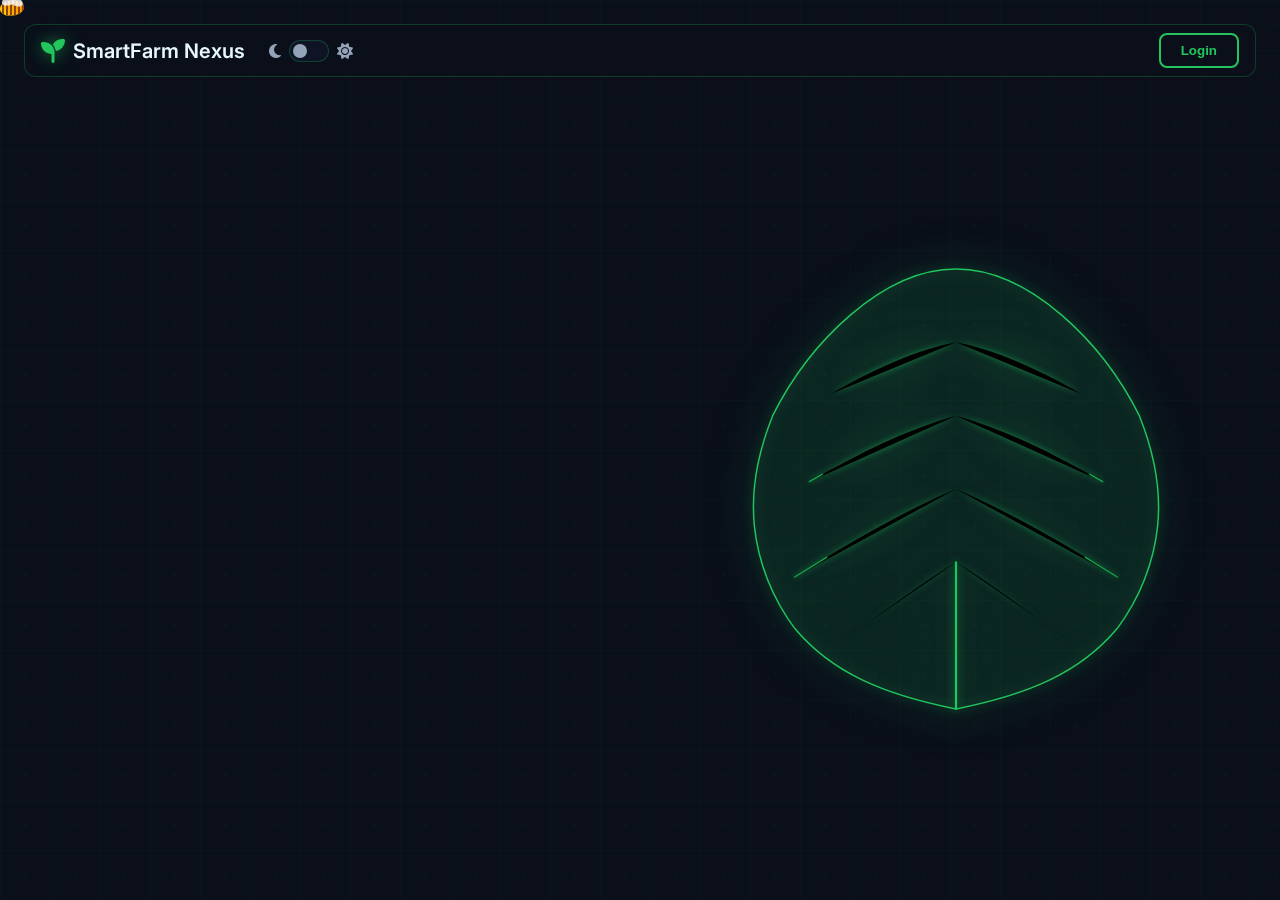
<file: frontend/index.html>
<!DOCTYPE html>
<html lang="en" data-theme="dark">
<head>
    <meta charset="UTF-8">
    <meta name="viewport" content="width=device-width, initial-scale=1.0">
    <title>SmartFarm Nexus | Bio-Symmetric Interface</title>

    <link rel="preconnect" href="https://fonts.googleapis.com">
    <link rel="preconnect" href="https://fonts.gstatic.com" crossorigin>
    <link href="https://fonts.googleapis.com/css2?family=Inter:wght@400;500;600;700&display=swap" rel="stylesheet">

    <link rel="stylesheet" href="https://cdnjs.cloudflare.com/ajax/libs/font-awesome/6.2.0/css/all.min.css">
    <link rel="stylesheet" href="styles/index.css">
</head>
<body>

<!-- Improved Bee Animation Background Container -->
<div class="bee-container" id="bee-container"></div>

<div class="main-container">
    <header class="header">
        <div class="header-left">
            <div class="logo"> <i class="fas fa-seedling"></i> <span>SmartFarm Nexus</span> </div>
            <div class="theme-switch"> <i class="fas fa-moon"></i> <label class="switch"> <input type="checkbox" id="theme-toggle"> <span class="slider"></span> </label> <i class="fas fa-sun"></i> </div>
        </div>
        <button class="login-btn">Login</button>
    </header>

    <div class="page-content">
        <div class="info-panel">
            <div class="welcome-text">
                <h1>Your Digital Ecosystem Awaits</h1>
                <p>Hover over the leaf nodes to explore our smart farming modules and discover data-driven insights.</p>
                <button class="setup-wizard-btn" id="setup-wizard-btn">
                    <i class="fas fa-magic"></i>
                    Setup Wizard
                </button>
            </div>
        </div>
        <div class="leaf-panel">
            <div class="leaf-interface" id="leaf-interface">
                <svg viewBox="0 0 900 700" preserveAspectRatio="xMidYMid meet">
                    <path class="leaf-outline" d="M450 50 C 350 50, 250 150, 200 250 C 180 300, 170 350, 175 400 C 180 450, 200 500, 230 540 C 280 600, 350 630, 450 650 C 550 630, 620 600, 670 540 C 700 500, 720 450, 725 400 C 730 350, 720 300, 700 250 C 650 150, 550 50, 450 50 Z" />
                    <path class="main-vein" d="M450 50 L450 650" />
                    <path class="secondary-vein" d="M450 150 C 400 160, 350 180, 280 220" />
                    <path class="secondary-vein" d="M450 250 C 380 270, 320 300, 250 340" />
                    <path class="secondary-vein" d="M450 350 C 380 380, 310 420, 230 470" />
                    <path class="secondary-vein" d="M450 450 C 400 480, 350 520, 290 560" />
                    <path class="secondary-vein" d="M450 150 C 500 160, 550 180, 620 220" />
                    <path class="secondary-vein" d="M450 250 C 520 270, 580 300, 650 340" />
                    <path class="secondary-vein" d="M450 350 C 520 380, 590 420, 670 470" />
                    <path class="secondary-vein" d="M450 450 C 500 480, 550 520, 610 560" />
                    <path class="tertiary-vein" d="M400 200 L320 240" />
                    <path class="tertiary-vein" d="M500 200 L580 240" />
                    <path class="tertiary-vein" d="M380 300 L300 350" />
                    <path class="tertiary-vein" d="M520 300 L600 350" />
                    <path class="tertiary-vein" d="M380 400 L310 450" />
                    <path class="tertiary-vein" d="M520 400 L590 450" />
                </svg>
                <!-- Nodes and hover cards will be dynamically injected here by JavaScript -->
            </div>
        </div>
    </div>
</div>

<div class="custom-modal-overlay" id="custom-modal-overlay">
    <div class="custom-modal">
        <h3 id="modal-title"></h3>
        <p id="modal-message"></p>
        <button class="modal-close-btn" id="modal-close-btn">OK</button>
    </div>
</div>

<script src="js/index.js"></script>
</body>
</html>
</file>
<file: frontend/styles/index.css>
/* THEME & COLOR VARIABLES */
:root {
    /* Dark Theme (Default) */
    --bg-color: #0A0F1A;
    --grid-color: rgba(34, 197, 94, 0.08);
    --primary-glow: #22c55e;
    --secondary-glow: #16a34a;
    --glow-shadow: rgba(34, 197, 94, 0.6);
    --text-primary: #e6f7ff;
    --text-secondary: #94a3b8;
    --card-bg: rgba(15, 23, 42, 0.8);
    --border-color: rgba(34, 197, 94, 0.25);
    --leaf-gradient: linear-gradient(135deg, #22c55e 0%, #16a34a 50%, #15803d 100%);
    --header-bg: rgba(10, 15, 26, 0.5);
    --modal-bg: rgba(15, 23, 42, 0.95);
}

html[data-theme="light"] {
    /* Light Theme */
    --bg-color: #f0f9ff;
    --grid-color: rgba(22, 163, 74, 0.1);
    --primary-glow: #16a34a;
    --secondary-glow: #15803d;
    --glow-shadow: rgba(22, 163, 74, 0.4);
    --text-primary: #0c2e48;
    --text-secondary: #334155;
    --card-bg: rgba(255, 255, 255, 0.8);
    --border-color: rgba(22, 163, 74, 0.3);
    --leaf-gradient: linear-gradient(135deg, #16a34a 0%, #15803d 100%);
    --header-bg: rgba(240, 249, 255, 0.6);
    --modal-bg: rgba(255, 255, 255, 0.95);
}


/* GENERAL STYLES */
* { margin: 0; padding: 0; box-sizing: border-box; }

html, body {
    width: 100%;
    height: 100%;
    overflow: hidden;
}

body {
    font-family: 'Inter', sans-serif;
    background-color: var(--bg-color);
    color: var(--text-primary);
    display: flex;
    flex-direction: column;
    align-items: center;
    position: relative;
    transition: background-color 0.5s ease;
}

/* Enhanced Grid Background */
body::before {
    content: '';
    position: absolute;
    top: 0; left: 0; right: 0; bottom: 0;
    background-image:
            radial-gradient(circle at 25px 25px, var(--grid-color) 2px, transparent 0),
            linear-gradient(var(--grid-color) 1px, transparent 1px),
            linear-gradient(90deg, var(--grid-color) 1px, transparent 1px);
    background-size: 50px 50px, 50px 50px, 50px 50px;
    animation: move-grid 30s linear infinite;
    opacity: 0.4;
    z-index: -2;
}

@keyframes move-grid {
    from { background-position: 0 0, 0 0, 0 0; }
    to { background-position: 50px 50px, 50px 50px, 50px 50px; }
}


/* MAIN LAYOUT & HEADER */
.main-container {
    width: 100%;
    height: 100%;
    display: flex;
    flex-direction: column;
    align-items: center;
    padding: 1.5rem;
    gap: 1.5rem;
}

.header {
    width: 100%;
    max-width: 1400px;
    display: flex;
    justify-content: space-between;
    align-items: center;
    z-index: 100;
    padding: 0.5rem 1rem;
    background-color: var(--header-bg);
    backdrop-filter: blur(10px);
    border-radius: 12px;
    border: 1px solid var(--border-color);
}

.header-left { display: flex; align-items: center; gap: 1.5rem; }

.logo {
    font-size: 1.25rem;
    font-weight: 600;
    display: flex;
    align-items: center;
    gap: 0.5rem;
    color: var(--text-primary);
}
.logo i {
    color: var(--primary-glow);
    font-size: 1.5rem;
    filter: drop-shadow(0 0 8px var(--glow-shadow));
}

/* Theme Toggle Switch */
.theme-switch { display: flex; align-items: center; gap: 0.5rem; color: var(--text-secondary); }
.theme-switch .switch { position: relative; display: inline-block; width: 40px; height: 22px; }
.theme-switch .switch input { display: none; }
.slider { position: absolute; cursor: pointer; top: 0; left: 0; right: 0; bottom: 0; background-color: var(--card-bg); border: 1px solid var(--border-color); transition: .4s; border-radius: 22px; }
.slider:before { position: absolute; content: ""; height: 14px; width: 14px; left: 3px; bottom: 3px; background-color: var(--text-secondary); transition: .4s; border-radius: 50%; }
input:checked + .slider { background-color: var(--primary-glow); }
input:checked + .slider:before { transform: translateX(18px); background-color: white; }

/* Login Button */
.login-btn { background-color: transparent; border: 2px solid var(--primary-glow); color: var(--primary-glow); padding: 0.5rem 1.25rem; border-radius: 8px; font-weight: 600; cursor: pointer; transition: all 0.3s ease; }
.login-btn:hover { background-color: var(--primary-glow); color: var(--bg-color); box-shadow: 0 0 15px var(--glow-shadow); }

/* Login button states */
.login-btn.logged-in {
    background-color: var(--primary-glow);
    color: var(--bg-color);
    border-color: var(--primary-glow);
}

.login-btn.logged-in:hover {
    background-color: var(--secondary-glow);
    border-color: var(--secondary-glow);
    color: var(--bg-color);
}

/* Add user icon when logged in */
.login-btn.logged-in::before {
    content: '\f007'; /* Font Awesome user icon */
    font-family: 'Font Awesome 6 Free', serif;
    font-weight: 900;
    margin-right: 0.5rem;
}


/* PAGE CONTENT LAYOUT (Side-by-Side) */
.page-content {
    flex-grow: 1;
    width: 100%;
    max-width: 1400px;
    display: flex;
    align-items: center;
    justify-content: center;
    gap: 2rem;
    position: relative;
}

.info-panel {
    flex: 1;
    display: flex;
    flex-direction: column;
    justify-content: center;
    text-align: left;
    opacity: 0;
    animation: fade-in-up 1.5s cubic-bezier(0.16, 1, 0.3, 1) 3.5s forwards;
}

.welcome-text h1 {
    font-size: 3.5rem;
    font-weight: 700;
    background: var(--leaf-gradient);
    -webkit-background-clip: text;
    -webkit-text-fill-color: transparent;
    background-clip: text;
    color: transparent;
    margin-bottom: 1rem;
    line-height: 1.2;
}
.welcome-text p {
    color: var(--text-secondary);
    font-size: 1.2rem;
    max-width: 450px;
    margin-bottom: 2rem;
}

/* Setup Wizard Button */
.setup-wizard-btn {
    background: var(--leaf-gradient);
    border: none;
    color: var(--bg-color);
    padding: 0.8rem 1.8rem;
    border-radius: 12px;
    font-weight: 600;
    font-size: 1rem;
    cursor: pointer;
    transition: all 0.3s cubic-bezier(0.16, 1, 0.3, 1);
    display: inline-flex;
    align-items: center;
    gap: 0.5rem;
    box-shadow: 0 4px 15px rgba(34, 197, 94, 0.3);
    position: relative;
    overflow: hidden;
    max-width: fit-content;
}

.setup-wizard-btn::before {
    content: '';
    position: absolute;
    top: 0;
    left: -100%;
    width: 100%;
    height: 100%;
    background: linear-gradient(90deg, transparent, rgba(255, 255, 255, 0.3), transparent);
    transition: left 0.6s ease;
}

.setup-wizard-btn:hover {
    transform: translateY(-2px) scale(1.02);
    box-shadow: 0 8px 25px rgba(34, 197, 94, 0.4);
}

.setup-wizard-btn:hover::before {
    left: 100%;
}

.setup-wizard-btn:active {
    transform: translateY(0) scale(0.98);
}

.setup-wizard-btn i {
    font-size: 1.1rem;
    transition: transform 0.3s ease;
}

.setup-wizard-btn:hover i {
    transform: rotate(10deg);
}

@keyframes fade-in-up {
    from { opacity: 0; transform: translateY(30px); }
    to { opacity: 1; transform: translateY(0); }
}

.leaf-panel {
    flex: 1;
    display: flex;
    align-items: center;
    justify-content: center;
    height: 100%;
    position: relative;
}

/* Leaf Interface Container */
.leaf-interface {
    position: relative;
    width: 100%;
    max-width: 700px;
    height: 100%;
    max-height: 550px;
    transform: scale(1.1);
}
.leaf-interface svg {
    width: 100%;
    height: 100%;
    filter: drop-shadow(0 0 20px var(--glow-shadow));
    transition: filter 0.5s ease;
}

/* Leaf Structure Styling */
.leaf-outline { fill: rgba(34, 197, 94, 0.05); stroke: var(--primary-glow); stroke-width: 2; filter: drop-shadow(0 0 8px var(--glow-shadow)); animation: leaf-glow 4s ease-in-out infinite alternate; }
.main-vein, .secondary-vein, .tertiary-vein { transition: opacity 0.4s cubic-bezier(0.16, 1, 0.3, 1); }
.main-vein { stroke: var(--primary-glow); stroke-width: 3; stroke-linecap: round; filter: drop-shadow(0 0 6px var(--glow-shadow)); stroke-dasharray: 400; stroke-dashoffset: 400; animation: draw-main 2s cubic-bezier(0.16, 1, 0.3, 1) 0.5s forwards; }
.secondary-vein { stroke: var(--secondary-glow); stroke-width: 2; stroke-linecap: round; filter: drop-shadow(0 0 4px var(--glow-shadow)); stroke-dasharray: 200; stroke-dashoffset: 200; animation: draw-secondary 1.5s cubic-bezier(0.16, 1, 0.3, 1) forwards; }
.tertiary-vein { stroke: var(--secondary-glow); stroke-width: 1.5; stroke-linecap: round; opacity: 0.8; stroke-dasharray: 100; stroke-dashoffset: 100; animation: draw-tertiary 1.2s cubic-bezier(0.16, 1, 0.3, 1) forwards; }
@keyframes leaf-glow { 0% { filter: drop-shadow(0 0 8px var(--glow-shadow)); } 100% { filter: drop-shadow(0 0 15px var(--glow-shadow)); } }
@keyframes draw-main { to { stroke-dashoffset: 0; } }
@keyframes draw-secondary { to { stroke-dashoffset: 0; } }
@keyframes draw-tertiary { to { stroke-dashoffset: 0; } }

/* Enhanced Feature Nodes */
.node { position: absolute; width: 120px; height: 45px; background: var(--card-bg); border: 2px solid transparent; border-radius: 12px; cursor: pointer; display: flex; justify-content: center; align-items: center; transform: translate(-50%, -50%) scale(0); animation: pop-in 0.8s cubic-bezier(0.16, 1, 0.3, 1) forwards; transition: all 0.4s cubic-bezier(0.16, 1, 0.3, 1); backdrop-filter: blur(10px); box-shadow: 0 4px 20px rgba(0, 0, 0, 0.3); z-index: 20; }
.node-label { color: var(--text-secondary); font-size: 0.95rem; font-weight: 500; white-space: nowrap; transition: all 0.3s ease; }
.node i { font-size: 1.2rem; color: var(--primary-glow); position: absolute; opacity: 0; transform: scale(0.5) rotate(-10deg); transition: all 0.4s cubic-bezier(0.16, 1, 0.3, 1); filter: drop-shadow(0 0 4px var(--glow-shadow)); }
.node:hover { background: rgba(34, 197, 94, 0.15); border-color: var(--border-color); transform: translate(-50%, -50%) scale(1.05); box-shadow: 0 8px 30px rgba(34, 197, 94, 0.2); }
.node:hover .node-label { opacity: 0; transform: translateY(-5px); }
.node:hover i { opacity: 1; transform: scale(1) rotate(0deg); }
.leaf-interface.focused .node:not(.active) { opacity: 0.4; transform: translate(-50%, -50%) scale(0.95); }
.leaf-interface.focused .secondary-vein:not(.active) { opacity: 0.3; }
.leaf-interface.focused .tertiary-vein:not(.active) { opacity: 0.2; }
.node:nth-of-type(1) { animation-delay: 2.2s; } .node:nth-of-type(2) { animation-delay: 2.4s; } .node:nth-of-type(3) { animation-delay: 2.6s; } .node:nth-of-type(4) { animation-delay: 2.8s; } .node:nth-of-type(5) { animation-delay: 3.0s; } .node:nth-of-type(6) { animation-delay: 3.2s; }
.secondary-vein:nth-of-type(2) { animation-delay: 1.2s; } .secondary-vein:nth-of-type(3) { animation-delay: 1.4s; } .secondary-vein:nth-of-type(4) { animation-delay: 1.6s; } .secondary-vein:nth-of-type(5) { animation-delay: 1.8s; } .secondary-vein:nth-of-type(6) { animation-delay: 2.0s; } .secondary-vein:nth-of-type(7) { animation-delay: 2.2s; } .secondary-vein:nth-of-type(8) { animation-delay: 2.4s; } .secondary-vein:nth-of-type(9) { animation-delay: 2.6s; }
.tertiary-vein { animation-delay: 2.5s; }
@keyframes pop-in { to { transform: translate(-50%, -50%) scale(1); } }


/* IMPROVED HOVER CARDS */
.hover-card {
    position: absolute;
    width: 280px;
    padding: 1.5rem;
    background: var(--card-bg);
    border: 1px solid var(--border-color);
    border-radius: 16px;
    backdrop-filter: blur(20px);
    opacity: 0;
    pointer-events: none;
    transform: scale(0.9);
    transition: all 0.4s cubic-bezier(0.16, 1, 0.3, 1);
    box-shadow: 0 10px 40px rgba(0, 0, 0, 0.3);
    z-index: 25;
}

.hover-card.visible {
    opacity: 1;
    transform: scale(1);
    pointer-events: auto;
}

.hover-card h3 {
    font-size: 1.3rem;
    color: var(--primary-glow);
    margin-bottom: 0.8rem;
    font-weight: 600;
    display: flex;
    align-items: center;
    gap: 0.5rem;
}

.hover-card p {
    font-size: 0.95rem;
    color: var(--text-secondary);
    line-height: 1.6;
}

/*BEE ANIMATIONS*/
.bee-container {
    position: fixed;
    top: 0;
    left: 0;
    width: 100vw;
    height: 100vh;
    overflow: hidden;
    pointer-events: none;
    z-index: 15;
}

.bee {
    position: absolute;
    width: 24px;
    height: 16px;
    pointer-events: none;
    --start-x: 0px;
    --start-y: 0px;
    --end-x: 0px;
    --end-y: 0px;
}

/*Bee Body */
.bee-body {
    position: relative;
    width: 100%;
    height: 100%;
    background: linear-gradient(45deg, #FFD700 0%, #FFA500 50%, #FF8C00 100%);
    border-radius: 60% 40% 60% 40%;
    display: flex;
    align-items: center;
    justify-content: center;
}

.bee-body::before {
    content: '';
    position: absolute;
    width: 100%;
    height: 100%;
    background: repeating-linear-gradient(
            90deg,
            transparent 0px,
            transparent 2px,
            #8B4513 2px,
            #8B4513 4px
    );
    border-radius: inherit;
}

/* Bee Wings */
.bee-wings {
    position: absolute;
    top: -2px;
    left: 50%;
    transform: translateX(-50%);
    width: 100%;
    height: 100%;
    pointer-events: none;
}

.wing {
    position: absolute;
    width: 12px;
    height: 8px;
    background: rgba(255, 255, 255, 0.8);
    border-radius: 50% 50% 50% 50% / 60% 60% 40% 40%;
    border: 1px solid rgba(200, 200, 200, 0.5);
    animation: wing-flap 0.1s infinite alternate;
    transform-origin: center bottom;
}

.wing.left {
    left: 2px;
    transform: rotate(-10deg);
    --base-rotation: -10deg;
}

.wing.right {
    right: 2px;
    transform: rotate(10deg);
    --base-rotation: 10deg;
}

@keyframes wing-flap {
    0% { transform: rotate(var(--base-rotation, 0deg)) rotateY(0deg); }
    100% { transform: rotate(var(--base-rotation, 0deg)) rotateY(25deg); }
}

/* Bee Flight Animation*/
.bee {
    animation: bee-flight linear forwards;
}

@keyframes bee-flight {
    0% {
        left: var(--start-x);
        top: var(--start-y);
    }
    100% {
        left: var(--end-x);
        top: var(--end-y);
    }
}

/* Notice Styling */
.bee-notice {
    position: absolute;
    top: -40px;
    left: 50%;
    transform: translateX(-50%);
    padding: 0.4rem 0.8rem;
    background: var(--card-bg);
    border: 1px solid var(--border-color);
    color: var(--text-secondary);
    font-size: 0.75rem;
    border-radius: 8px;
    white-space: nowrap;
    max-width: 160px;
    text-align: center;
    box-shadow: 0 4px 12px rgba(0, 0, 0, 0.3);
    backdrop-filter: blur(10px);
    opacity: 0;
    transform: translateX(-50%) translateY(10px) scale(0.8);
    transition: all 0.3s cubic-bezier(0.16, 1, 0.3, 1);
}

.bee-notice.visible {
    opacity: 1;
    transform: translateX(-50%) translateY(0) scale(1);
}

.bee-notice::after {
    content: '';
    position: absolute;
    top: 100%;
    left: 50%;
    transform: translateX(-50%);
    border: 6px solid transparent;
    border-top-color: var(--card-bg);
}

/* MODAL & GENERAL MODAL */
.custom-modal-overlay { position: fixed; top: 0; left: 0; width: 100%; height: 100%; background: rgba(0, 0, 0, 0.5); display: flex; justify-content: center; align-items: center; z-index: 1000; opacity: 0; pointer-events: none; transition: opacity 0.3s ease; }
.custom-modal-overlay.visible { opacity: 1; pointer-events: auto; }
.custom-modal { background: var(--modal-bg); padding: 2rem; border-radius: 16px; border: 1px solid var(--border-color); box-shadow: 0 10px 40px rgba(0, 0, 0, 0.5); text-align: center; width: 90%; max-width: 400px; transform: scale(0.9); transition: transform 0.3s ease; }
.custom-modal-overlay.visible .custom-modal { transform: scale(1); }
.custom-modal h3 { font-size: 1.5rem; color: var(--primary-glow); margin-bottom: 1rem; }
.custom-modal p { color: var(--text-secondary); margin-bottom: 1.5rem; }
.modal-close-btn { background-color: var(--primary-glow); border: none; color: var(--bg-color); padding: 0.75rem 1.5rem; border-radius: 8px; font-weight: 600; cursor: pointer; transition: all 0.3s ease; }
.modal-close-btn:hover { filter: brightness(1.1); }

/* RESPONSIVE DESIGN */
@media (max-width: 950px) {
    .page-content { flex-direction: column; text-align: center; }
    .info-panel { text-align: center; }
    .welcome-text h1 { font-size: 2.5rem; }
    .welcome-text p { max-width: 100%; }
    .leaf-interface { transform: scale(1); max-width: 600px; max-height: 480px; }
    .hover-card { width: 250px; padding: 1.2rem; }
}
@media (max-width: 768px) {
    body { overflow: auto; }
    .main-container { padding: 1rem; gap: 1rem; }
    .leaf-interface { transform: scale(0.9); margin-top: -2rem; }
    .logo span { display: none; }
    .header-left { gap: 1rem; }
    .hover-card { width: 220px; padding: 1rem; }
    .hover-card h3 { font-size: 1.1rem; }
    .hover-card p { font-size: 0.85rem; }
    .setup-wizard-btn { padding: 0.6rem 1.4rem; font-size: 0.9rem; }
}
@media (max-width: 500px) {
    .leaf-interface { transform: scale(0.7); margin-top: -5rem; }
    .welcome-text h1 { font-size: 2rem; }
    .welcome-text p { font-size: 1rem; }
    .login-btn { padding: 0.4rem 0.8rem; font-size: 0.9rem; }
    .hover-card { width: 200px; padding: 0.8rem; }
    .setup-wizard-btn { padding: 0.5rem 1rem; font-size: 0.8rem; }
}
</file>
